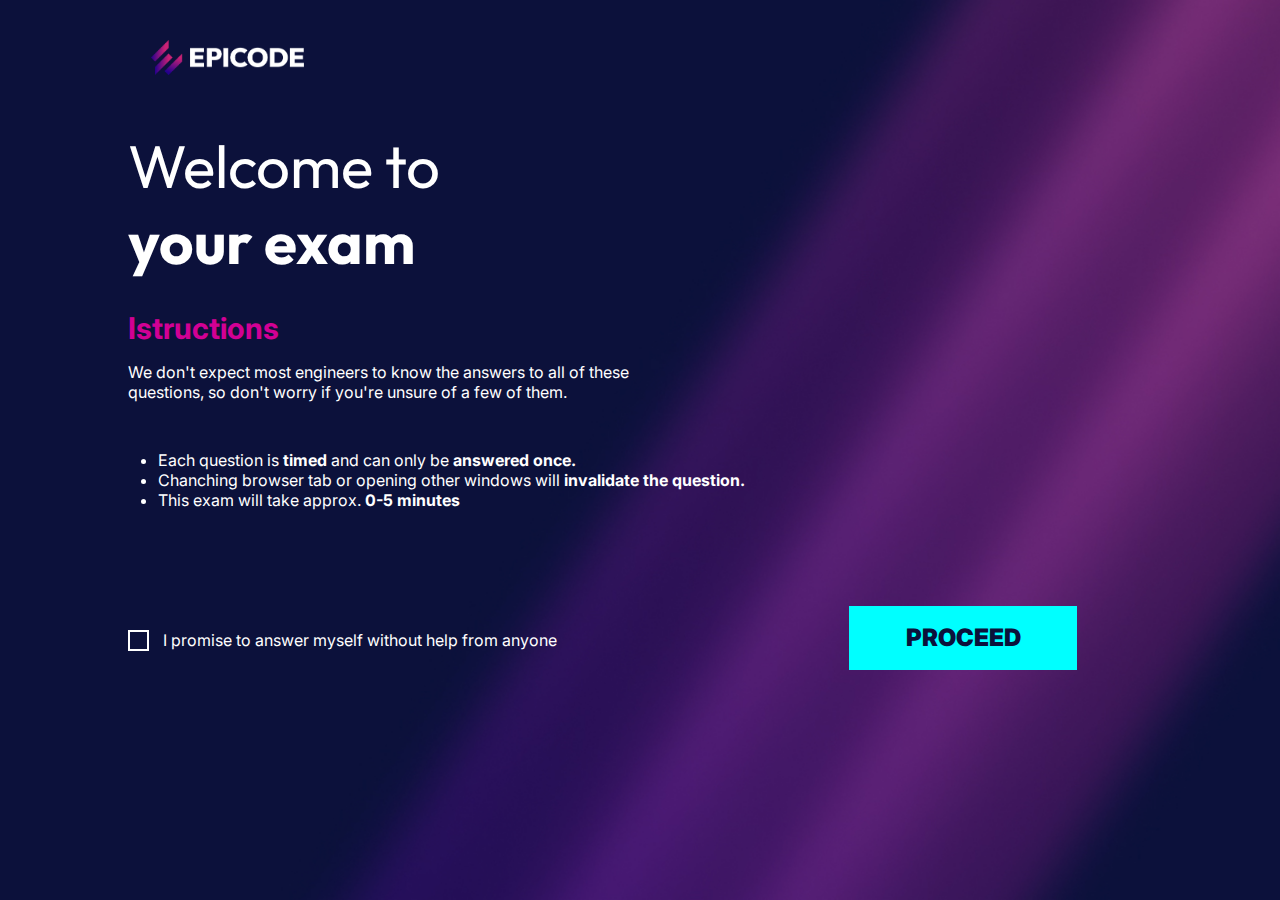
<file: index.html>
<!DOCTYPE html>
<html lang="it">
<head>
    <meta charset="UTF-8">
    <meta name="description" content="Build Week 1, Prova di Gruppo team Tetris">
    <meta name="viewport" content="width=device-width, initial-scale=1.0">
    <link rel="stylesheet" href="assets/style.css">
    <link rel="reset" href="assets/reset.css">
    <title>Benchmark Epicode</title>
</head>
<body>
    <header>
        <img src="images/epicode_logo.png" alt="logo">
    </header>
    <main id="main">
        

            



    </main>
    <footer>
        
 
     </footer>
    <script src="script.js"></script>
</body>
</html>
</file>
<file: assets/style.css>
@import url('https://fonts.googleapis.com/css2?family=Outfit:wght@400;700&display=swap');
@import url('https://fonts.googleapis.com/css2?family=Inter:wght@400;700&display=swap');
@import url('https://fonts.googleapis.com/css2?family=Outfit:wght@200;700&display=swap');

body {
    background-image: url(../images/bg.jpg);
    background-size: 100%;
    color: white;
    font-family: 'Inter';

    margin: 2em 8em;
    background-repeat: no-repeat;
}

.hide {
    display: none;
}

/*classe font testo pagina welcome*/
.testop1 {
    font-size: 16px;
}

img {
    width: 15%;
    padding: 0.5em;
    margin-left: 0.93em;
}

h1 {
    margin-bottom: 0px;
    font-family: 'Outfit';
    font-size: 60px;
    font-weight: 400;
}

h2 {
    font-family: 'Outfit', sans-serif;
    font-size: 45px;
    font-weight: lighter;
    margin-top: 90px;
    text-align: center;
    color: white;
    margin-bottom: 20px;
}

h3 {
    color: #d20094;
    font-size: 30px;
    margin-bottom: 0px;
}

form {
    text-align: center;
    margin-left: 7%;
    margin-right: 7%;


}

span {
    font-weight: bolder;
}

ul {
    margin-top: 3em;
    padding-left: 30px;
    margin-bottom: 6em;
}


#bottone {

    color: #0b113b;
    font-family: 'Inter';
    width: 9.5em;
    height: 2.7em;
    background-color: #00ffff;
    margin-left: 12em;
    font-size: 1.5em;
    font-weight: 1000;
    border: 0px;



}

.divrisposte {
    position: fixed;
    left: 60px;
    top: 450px;
    right: 30px;
}

#bottone:hover {
    cursor: pointer;
    box-shadow: 0px 0px 20px 3px #00ffff;
}

.classestelline {

    width: 6.5%;
    cursor: pointer;
    margin-bottom: 2.3em;
}


.buttonrisposte {
    font-size: 23px;
    font-weight: bold;
    display: inline-block;
    background-color: traspa;
    color: black;
    width: 40%;
    height: 90px;
    border-color: white;
    border-radius: 50px;
    margin: 20px;
    padding: 1px;
    color: white;
    margin-left: 65px;
    background-color: rgba(255, 255, 255, 0.167);
    box-shadow: 0px -3px 0px -1px;



}

.bottonefooter {
    box-shadow: 0px 0px 20px -5px #00ffffb6;
    cursor: pointer;
    color: white;
    font-family: 'Inter';
    width: 10em;
    height: 2.8em;
    background-color: transparent;
    font-size: 1.5em;
    font-weight: 1000;
    border: 5px solid white;
    border-style: solid;

}

.buttonrisposte:hover {
    background-color: #d20094;
}

#bottoneverde:active {
    background-color: green;
}

#bottonerosso:active {
    background-color: red;
}

.risposte {
    background-color: #900080;
    border-radius: 2px;
    text-align: center;
    margin: 1.5px;

}

.labelquestion {
    position: fixed;
    bottom: 60px;
    right: 500px;
    color: white;
    font-size: 25px;
    display: block;

}

.elemento {
    max-width: 175px;
}

.elemento h4 {
    display: inline-block;
    color: white;
    padding-top: -20px;
    font-family: 'Outfit', sans-serif;
    font-weight: 100 !important;
    font-size: 3.5em;
    margin-bottom: 0px;
    margin-top: 0px;
}

.classedivpg3 {


    display: flex;
    justify-content: space-between;
    align-items: center;

}

.classedivpg3>div {
    display: inline-block;
}

.firstText {
    font-family: 'Outfit', sans-serif;
    text-align: center;
}


.firstText h1 {
    font-size: 4em;
    text-align: center;
    color: white;
    font-weight: 700;
    line-height: 2px;
    text-align: center;
}

.firstText p {
    text-align: center;
    color: white;
    font-size: 2em;
}

#main2{
    font-size: 1.7em;
}
#main2 h1{
    margin-top: 1.5em;
    font-weight: 600;
}
#main2 p:first-of-type{
    margin-left: 13%;
    margin-right: 13%;
} 
#main2 input[type="button"] {
    width:1em;
    color: #0b113b;
    font-family: 'Inter';
    width: 9.5em;
    height: 2.7em;
    background-color: #00ffff;
    margin-right: 29%;
    margin-top: 1.8em;
    font-size: 1em;
    font-weight: 1000;
    border: 0px;
}


#contenitore {
    padding-left: 70px;
    padding-right: 80px;
    display: flex;
    justify-content: center;
    align-items: center;

}

#progress-container2 {
    width: 150px;
    height: 150px;
    position: relative;
    float: right;
}

#progress-circle {
    fill: transparent;
    stroke: #00ffff;
    color: transparent;
    stroke-width: 10;
    stroke-dasharray: 377.099;
    transition: stroke-dashoffset 0.05s ease;
}

#outer-circle {
    fill: transparent;
    stroke: transparent;

    stroke-width: 10;
}

footer {
    position: fixed;
    bottom: 25px;
    right: 65%;
    left: 41%;
}

#progress-text {
    text-anchor: middle;
    /* Centra il testo rispetto al punto di ancoraggio /
    dominant-baseline: middle; / Centra il testo verticalmente rispetto al punto di ancoraggio */
    font-size: 15px;
    font-family: Arial, sans-serif;
    fill: white;


}

#hoverTextbox {
    display: none;
    position: absolute;
    top: 100%;
    left: 0;
    color: black;
    width: 200px;
    padding: 10px;
    background-color: #f0f0f0;
    border: 1px solid #ccc;
    border-radius: 4px;
    box-shadow: 0 2px 5px rgba(0, 0, 0, 0.2);
}

.classestelline {
    cursor: pointer;
    margin-bottom: 2.3em;
}


.classeblue {
    fill: #00ffff;
}

.classenera {
    fill: #0B113B;
}

#lilla {
    width: 78%;
    margin-top: 8px;
    margin-left: 4.3em;
    height: 3px;
    background-color: #9b1a85;
}

#write {
    color: white;
    font-family: 'Inter';
    width: 80%;
    background-color: transparent;
    border: none;
    outline: none;
    font-size: 0.7em;
    margin-top: 1em;
    margin-left: 4.5em;
}

.modal {
    display: none;
    /* Hidden by default */
    position: fixed;
    /* Stay in place */
    z-index: 2;
    /* Sit on top */
    padding-top: 100px;
    /* Location of the box */
    left: 0;
    top: 0;
    width: 100%;
    /* Full width */
    height: 100%;
    /* Full height */
    overflow: auto;
    /* Enable scroll if needed */
    background-color: rgb(0, 0, 0);
    /* Fallback color */
    background-color: rgba(0, 0, 0, 0.4);
    /* Black w/ opacity */
}

/* Modal Content */
.modal-content {
    background-color: #fefefe;
    margin: auto;
    padding: 20px;
    border: 1px solid #888;
    width: 80%;
    z-index: 3;
}

/* The Close Button */
.close {
    color: #aaaaaa;
    float: right;
    font-size: 28px;
    font-weight: bold;
}

.close:hover,
.close:focus {
    color: #000;
    text-decoration: none;
    cursor: pointer;
}

#overlay {
    display: none;
    position: fixed;
    top: 0;
    left: 0;
    width: 100%;
    height: 100%;
    backdrop-filter: blur(8px);
    z-index: 1; /* Assicura che l'overlay sia sopra tutto il resto */
  }

input[type="checkbox"] {
    display: none;
}

input[type="checkbox"]+label {
    position: relative;
    padding-left: 35px;
    cursor: pointer;
}

input[type="checkbox"]+label:before {
    content: "";
    position: absolute;
    left: 0;
    top: 0;
    width: 17px;
    height: 17px;
    border: 2px solid white;
    background-color: transparent;
    cursor: pointer;
}

input[type="checkbox"]:checked+label:before {
    background-color: #00ffff;
}

input[type="checkbox"]:checked+label:after {
    content: "\2713";
    font-size: 25px;
    color: #900080;
    position: absolute;
    left: 2px;
    top: -10px;
}

#main3 h1{
    text-align: center;
    margin-bottom: 70px;
    
}
#main3 h2{
    margin-top: 50px;
}
#main3 input{
        margin-left:330px ;
        margin-top: 50px;
        width: 300px;
        height: 50px;
        font-size: 40px;

}
.bottoni{
    text-align: center;
    margin-top: 50px;
 }
 .bottoni button{
    font-size: 23px;
     font-weight: bold;
     display: inline-block;
     background-color: traspa;
     color: black;
     width: 25%;
     height: 90px;
     border-color: white;
     border-radius: 50px;
     margin: 20px;
     padding: 1px;
     color: white;
     margin-left: 65px;
     background-color: rgba(255, 255, 255, 0.167);
     box-shadow: 0px -3px 0px -1px;
 
 }
 #green:hover{
    background-color: green;
 }
 #orange:hover{
    background-color: rgb(223, 92, 44);
 }
 #red:hover{
    background-color: rgb(146, 0, 0);
 }
</file>
